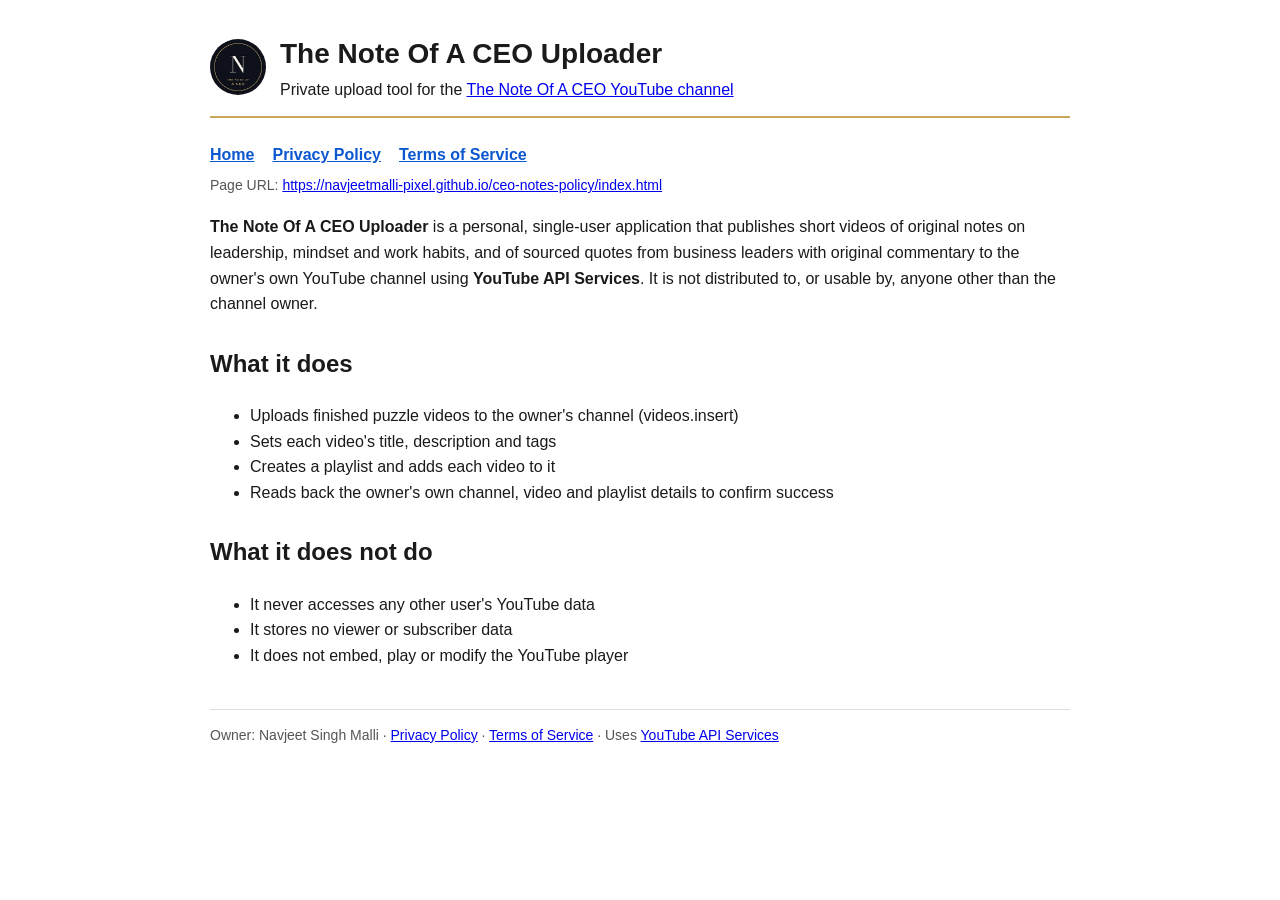
<file: index.html>
<!doctype html><html lang="en"><head><meta charset="utf-8"><meta name="viewport" content="width=device-width,initial-scale=1"><title>The Note Of A CEO Uploader</title><link rel="stylesheet" href="style.css"></head><body>
<header><img src="avatar.png" alt="The Note Of A CEO logo"><div><h1>The Note Of A CEO Uploader</h1><div>Private upload tool for the <a href="https://www.youtube.com/@thenoteofaceo">The Note Of A CEO YouTube channel</a></div></div></header>
<nav><a href="index.html">Home</a><a href="privacy.html">Privacy Policy</a><a href="terms.html">Terms of Service</a></nav><p style="font-size:14px;color:#555;margin:6px 0 18px">Page URL: <a href="https://navjeetmalli-pixel.github.io/ceo-notes-policy/index.html">https://navjeetmalli-pixel.github.io/ceo-notes-policy/index.html</a></p>
<p><strong>The Note Of A CEO Uploader</strong> is a personal, single-user application that publishes short videos of original notes on leadership, mindset and work habits, and of sourced quotes from business leaders with original commentary to the owner's own YouTube channel using <strong>YouTube API Services</strong>. It is not distributed to, or usable by, anyone other than the channel owner.</p>
<h2>What it does</h2><ul><li>Uploads finished puzzle videos to the owner's channel (videos.insert)</li><li>Sets each video's title, description and tags</li><li>Creates a playlist and adds each video to it</li><li>Reads back the owner's own channel, video and playlist details to confirm success</li></ul>
<h2>What it does not do</h2><ul><li>It never accesses any other user's YouTube data</li><li>It stores no viewer or subscriber data</li><li>It does not embed, play or modify the YouTube player</li></ul>
<footer>Owner: Navjeet Singh Malli &middot; <a href="privacy.html">Privacy Policy</a> &middot; <a href="terms.html">Terms of Service</a> &middot; Uses <a href="https://www.youtube.com/t/terms">YouTube API Services</a></footer></body></html>
</file>
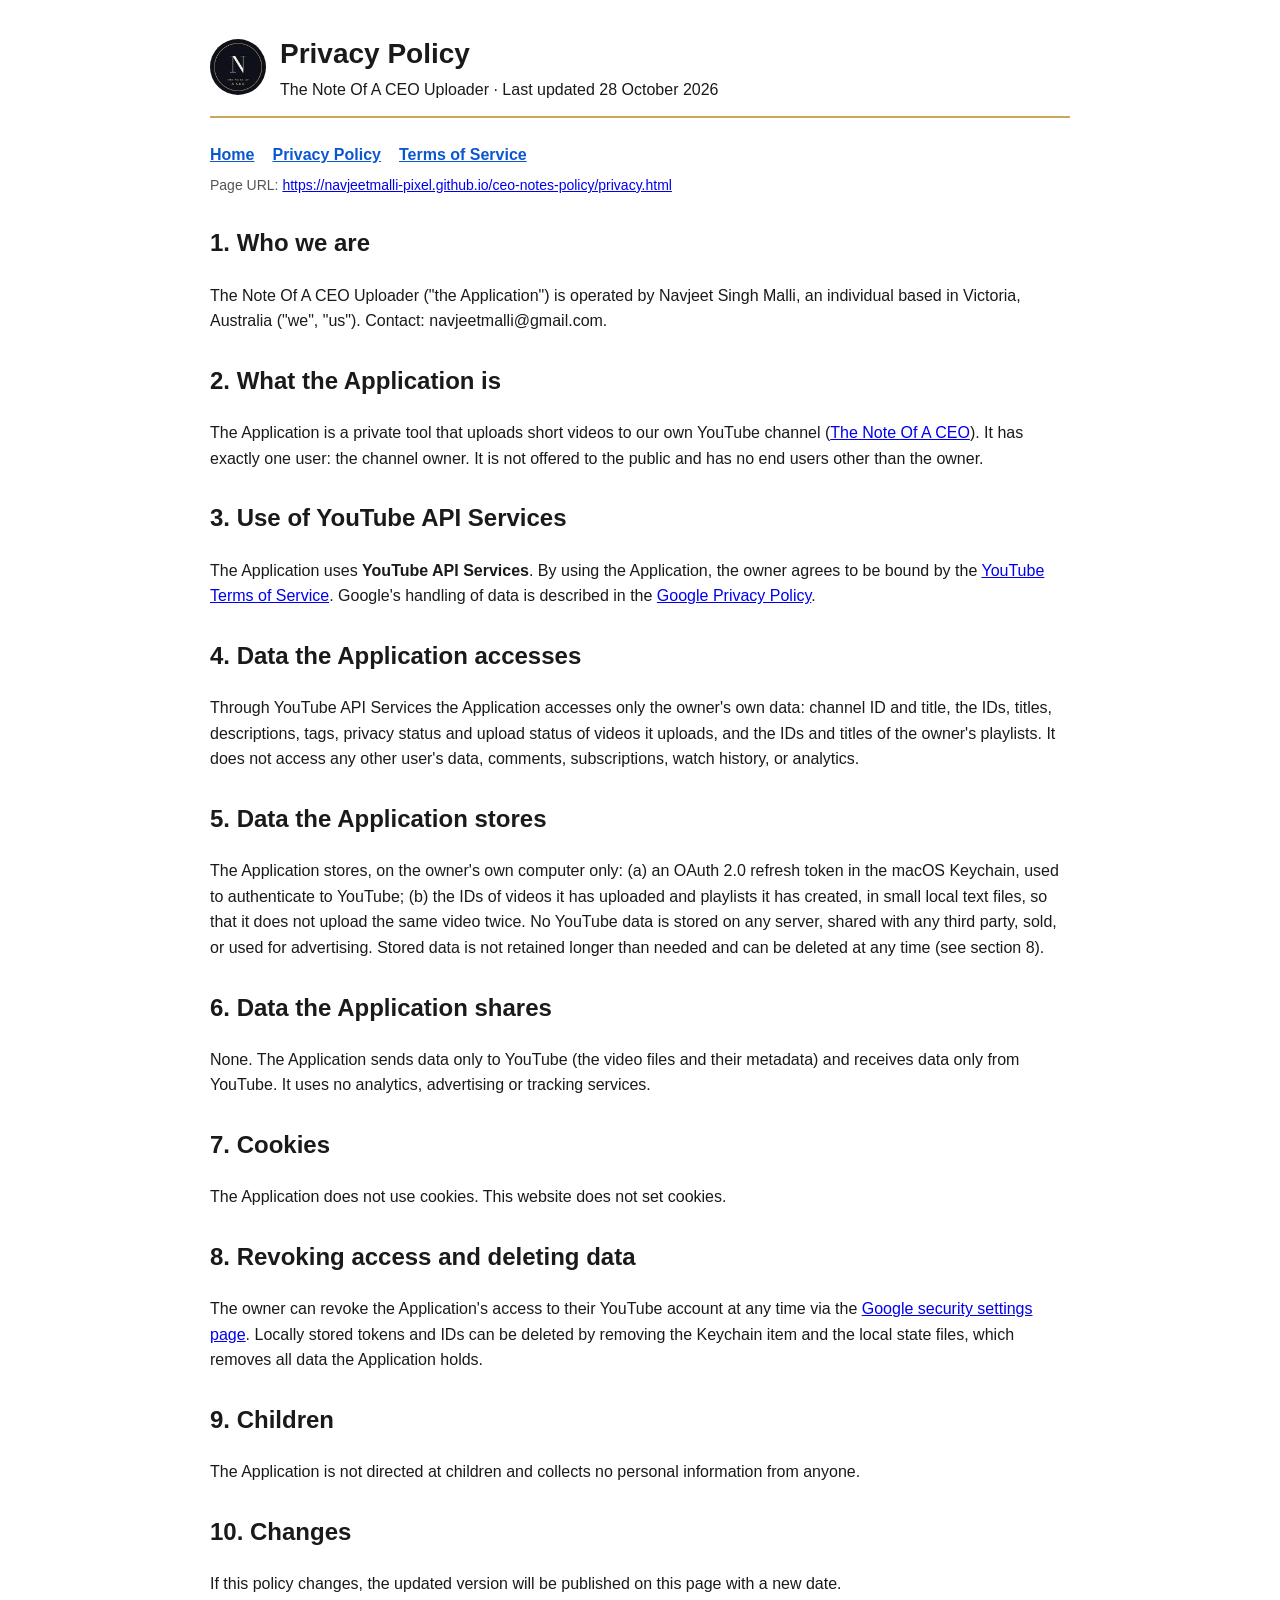
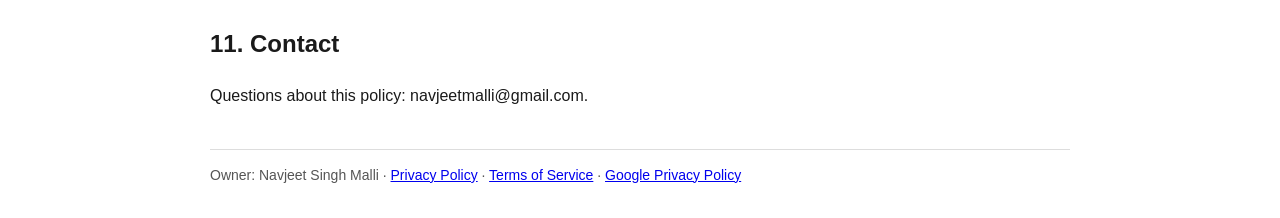
<file: privacy.html>
<!doctype html><html lang="en"><head><meta charset="utf-8"><meta name="viewport" content="width=device-width,initial-scale=1"><title>Privacy Policy - The Note Of A CEO Uploader</title><link rel="stylesheet" href="style.css"></head><body>
<header><img src="avatar.png" alt="The Note Of A CEO logo"><div><h1>Privacy Policy</h1><div>The Note Of A CEO Uploader &middot; Last updated 28 October 2026</div></div></header>
<nav><a href="index.html">Home</a><a href="privacy.html">Privacy Policy</a><a href="terms.html">Terms of Service</a></nav><p style="font-size:14px;color:#555;margin:6px 0 18px">Page URL: <a href="https://navjeetmalli-pixel.github.io/ceo-notes-policy/privacy.html">https://navjeetmalli-pixel.github.io/ceo-notes-policy/privacy.html</a></p>
<h2>1. Who we are</h2><p>The Note Of A CEO Uploader ("the Application") is operated by Navjeet Singh Malli, an individual based in Victoria, Australia ("we", "us"). Contact: navjeetmalli@gmail.com.</p>
<h2>2. What the Application is</h2><p>The Application is a private tool that uploads short videos to our own YouTube channel (<a href="https://www.youtube.com/@thenoteofaceo">The Note Of A CEO</a>). It has exactly one user: the channel owner. It is not offered to the public and has no end users other than the owner.</p>
<h2>3. Use of YouTube API Services</h2><p>The Application uses <strong>YouTube API Services</strong>. By using the Application, the owner agrees to be bound by the <a href="https://www.youtube.com/t/terms">YouTube Terms of Service</a>. Google's handling of data is described in the <a href="https://policies.google.com/privacy">Google Privacy Policy</a>.</p>
<h2>4. Data the Application accesses</h2><p>Through YouTube API Services the Application accesses only the owner's own data: channel ID and title, the IDs, titles, descriptions, tags, privacy status and upload status of videos it uploads, and the IDs and titles of the owner's playlists. It does not access any other user's data, comments, subscriptions, watch history, or analytics.</p>
<h2>5. Data the Application stores</h2><p>The Application stores, on the owner's own computer only: (a) an OAuth 2.0 refresh token in the macOS Keychain, used to authenticate to YouTube; (b) the IDs of videos it has uploaded and playlists it has created, in small local text files, so that it does not upload the same video twice. No YouTube data is stored on any server, shared with any third party, sold, or used for advertising. Stored data is not retained longer than needed and can be deleted at any time (see section 8).</p>
<h2>6. Data the Application shares</h2><p>None. The Application sends data only to YouTube (the video files and their metadata) and receives data only from YouTube. It uses no analytics, advertising or tracking services.</p>
<h2>7. Cookies</h2><p>The Application does not use cookies. This website does not set cookies.</p>
<h2>8. Revoking access and deleting data</h2><p>The owner can revoke the Application's access to their YouTube account at any time via the <a href="https://security.google.com/settings/security/permissions">Google security settings page</a>. Locally stored tokens and IDs can be deleted by removing the Keychain item and the local state files, which removes all data the Application holds.</p>
<h2>9. Children</h2><p>The Application is not directed at children and collects no personal information from anyone.</p>
<h2>10. Changes</h2><p>If this policy changes, the updated version will be published on this page with a new date.</p>
<h2>11. Contact</h2><p>Questions about this policy: navjeetmalli@gmail.com.</p>
<footer>Owner: Navjeet Singh Malli &middot; <a href="privacy.html">Privacy Policy</a> &middot; <a href="terms.html">Terms of Service</a> &middot; <a href="https://policies.google.com/privacy">Google Privacy Policy</a></footer></body></html>
</file>
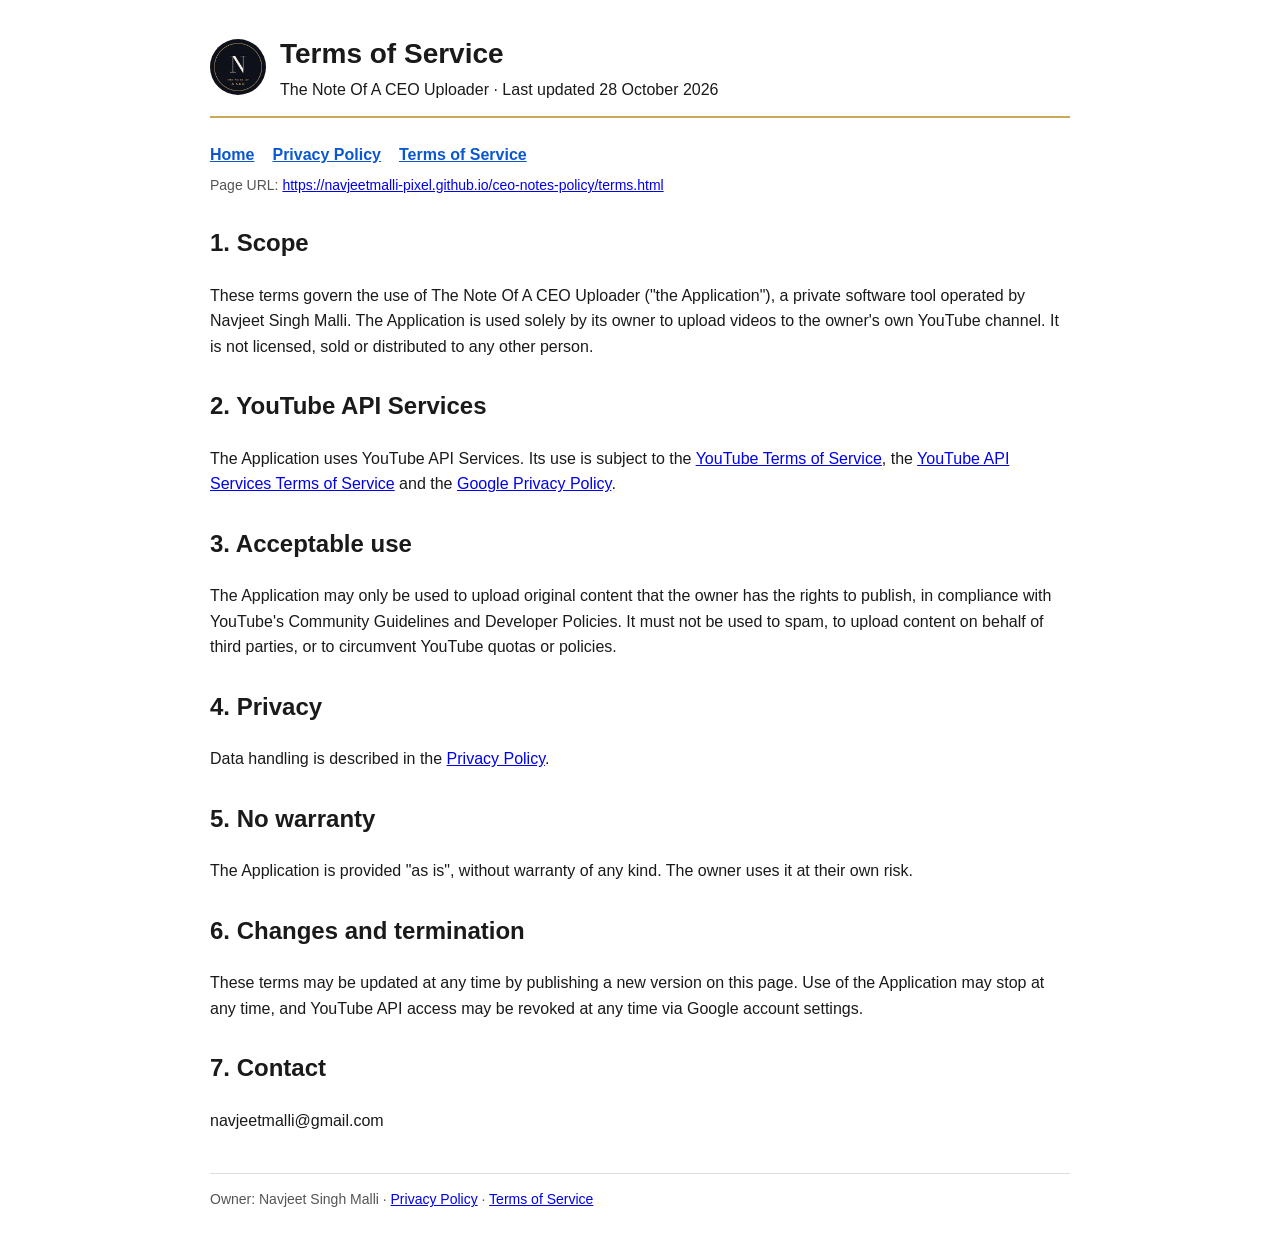
<file: terms.html>
<!doctype html><html lang="en"><head><meta charset="utf-8"><meta name="viewport" content="width=device-width,initial-scale=1"><title>Terms of Service - The Note Of A CEO Uploader</title><link rel="stylesheet" href="style.css"></head><body>
<header><img src="avatar.png" alt="The Note Of A CEO logo"><div><h1>Terms of Service</h1><div>The Note Of A CEO Uploader &middot; Last updated 28 October 2026</div></div></header>
<nav><a href="index.html">Home</a><a href="privacy.html">Privacy Policy</a><a href="terms.html">Terms of Service</a></nav><p style="font-size:14px;color:#555;margin:6px 0 18px">Page URL: <a href="https://navjeetmalli-pixel.github.io/ceo-notes-policy/terms.html">https://navjeetmalli-pixel.github.io/ceo-notes-policy/terms.html</a></p>
<h2>1. Scope</h2><p>These terms govern the use of The Note Of A CEO Uploader ("the Application"), a private software tool operated by Navjeet Singh Malli. The Application is used solely by its owner to upload videos to the owner's own YouTube channel. It is not licensed, sold or distributed to any other person.</p>
<h2>2. YouTube API Services</h2><p>The Application uses YouTube API Services. Its use is subject to the <a href="https://www.youtube.com/t/terms">YouTube Terms of Service</a>, the <a href="https://developers.google.com/youtube/terms/api-services-terms-of-service">YouTube API Services Terms of Service</a> and the <a href="https://policies.google.com/privacy">Google Privacy Policy</a>.</p>
<h2>3. Acceptable use</h2><p>The Application may only be used to upload original content that the owner has the rights to publish, in compliance with YouTube's Community Guidelines and Developer Policies. It must not be used to spam, to upload content on behalf of third parties, or to circumvent YouTube quotas or policies.</p>
<h2>4. Privacy</h2><p>Data handling is described in the <a href="privacy.html">Privacy Policy</a>.</p>
<h2>5. No warranty</h2><p>The Application is provided "as is", without warranty of any kind. The owner uses it at their own risk.</p>
<h2>6. Changes and termination</h2><p>These terms may be updated at any time by publishing a new version on this page. Use of the Application may stop at any time, and YouTube API access may be revoked at any time via Google account settings.</p>
<h2>7. Contact</h2><p>navjeetmalli@gmail.com</p>
<footer>Owner: Navjeet Singh Malli &middot; <a href="privacy.html">Privacy Policy</a> &middot; <a href="terms.html">Terms of Service</a></footer></body></html>
</file>
<file: style.css>
body{font-family:-apple-system,Helvetica,Arial,sans-serif;max-width:860px;margin:0 auto;padding:32px 20px;color:#1a1a1a;line-height:1.6}
header{display:flex;align-items:center;gap:14px;border-bottom:2px solid #c9a85a;padding-bottom:14px;margin-bottom:24px}
header img{width:56px;height:56px;border-radius:50%}
h1{margin:0;font-size:28px} h2{margin-top:28px} nav a{margin-right:18px;color:#0b57d0;font-weight:600}
footer{margin-top:40px;border-top:1px solid #ddd;padding-top:14px;font-size:14px;color:#555}
.yt{display:inline-flex;align-items:center;gap:8px;background:#ff0000;color:#fff;padding:8px 14px;border-radius:8px;text-decoration:none;font-weight:700}
</file>
